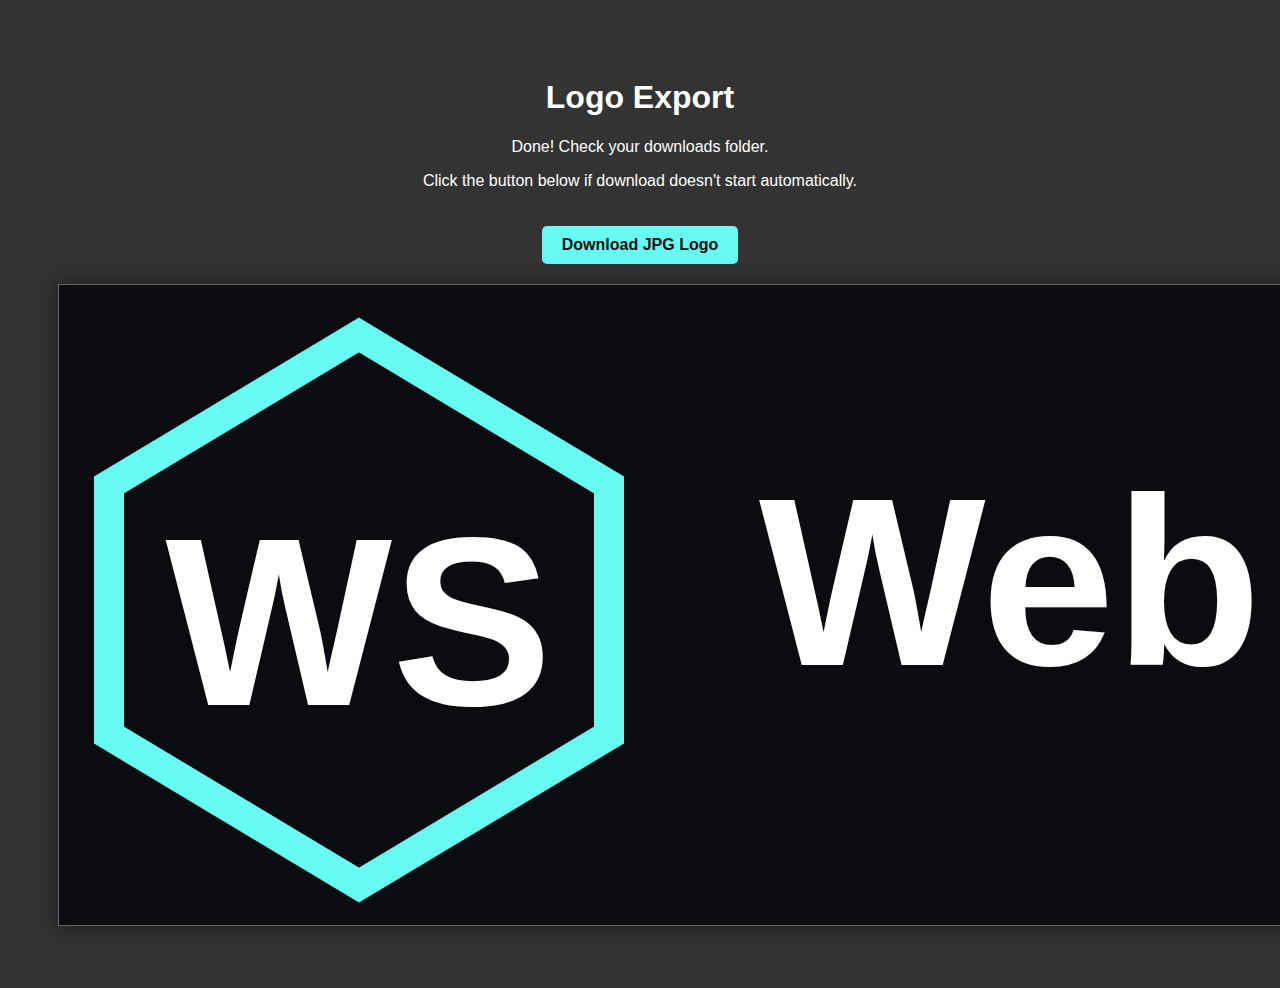
<file: logo_exporter.html>
<!DOCTYPE html>
<html lang="en">

<head>
    <meta charset="UTF-8">
    <title>Logo Exporter</title>
    <style>
        body {
            font-family: sans-serif;
            background: #333;
            color: white;
            text-align: center;
            padding: 50px;
        }

        canvas {
            border: 1px solid #666;
            margin-top: 20px;
            box-shadow: 0 0 20px rgba(0, 0, 0, 0.5);
        }

        .btn {
            display: inline-block;
            padding: 10px 20px;
            background: #66fcf1;
            color: #0b0c10;
            text-decoration: none;
            font-weight: bold;
            border-radius: 5px;
            margin-top: 20px;
            cursor: pointer;
        }
    </style>
</head>

<body>
    <h1>Logo Export</h1>
    <p>Loading your logo and converting to High-Quality JPG...</p>
    <p>Click the button below if download doesn't start automatically.</p>
    <a id="download-link" class="btn">Download JPG Logo</a>
    <br>

    <canvas id="canvas" width="2000" height="640"></canvas>

    <script>
        const canvas = document.getElementById('canvas');
        const ctx = canvas.getContext('2d');

        // 1. Fill background (JPG doesn't support transparency)
        ctx.fillStyle = "#0b0c10";
        ctx.fillRect(0, 0, canvas.width, canvas.height);

        // 2. Load SVG
        const img = new Image();
        img.src = 'img/logo.svg';

        img.onload = function () {
            // 3. Draw Image scaled up for quality
            // Maintain aspect ratio: SVG is 200x64, Canvas is 2000x640. Perfect 10x scale.
            ctx.drawImage(img, 0, 0, 2000, 640);

            // 4. Convert to JPG
            const jpgUrl = canvas.toDataURL('image/jpeg', 0.95); // 0.95 Quality

            // 5. Setup Download
            const link = document.getElementById('download-link');
            link.href = jpgUrl;
            link.download = 'web_style_logo_hq.jpg';

            // 6. Auto-click
            link.click();

            // Update text
            document.querySelector('p').innerText = "Done! Check your downloads folder.";
        };

        img.onerror = function () {
            document.querySelector('p').innerText = "Error loading logo.svg. Make sure it's in the same folder.";
        };
    </script>
</body>

</html>
</file>
